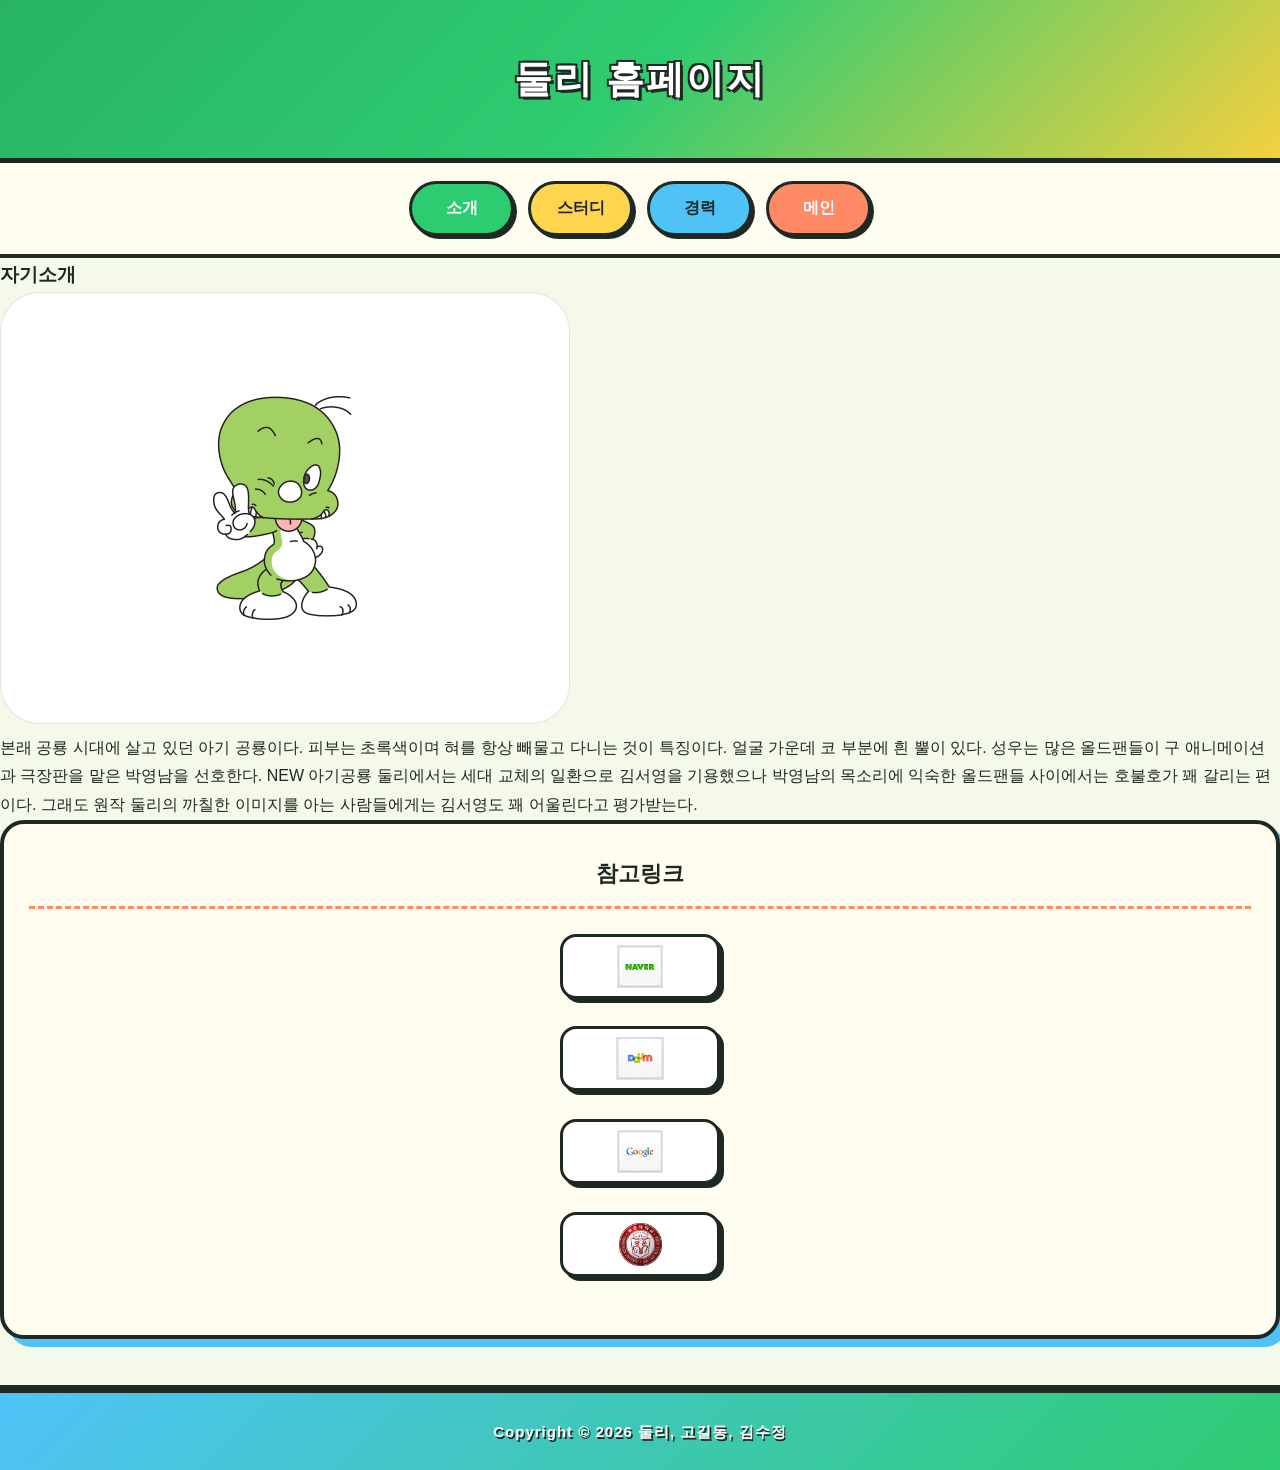
<file: index.html>
<!DOCTYPE html>
<html>
<head>
    <meta charset="UTF-8">
    <meta name="viewport" content="width=device-width, inital-scale=1.0">
    <title>개인 포트폴리오 웹앱</title>
    <link rel="stylesheet" type="text/css" href="mportpolio.css">
</head>
<body>
    <header>
        <h1>둘리 홈페이지</h1>
    </header>
    <nav>
        <span><a href="minfo.html">소개</a></span>
        <span><a href="mstudy.html">스터디</a></span>
        <span><a href="mcareer.html">경력</a></span>
        <span><a href="index.html">메인</a></span>
    </nav>
    <div class="constent">
        <section class="section01">
            <h3>자기소개</h3>
            <img src="content/stu.png">
            <p>
                본래 공룡 시대에 살고 있던 아기 공룡이다. 피부는 초록색이며 혀를 항상 빼물고
                다니는 것이 특징이다. 얼굴 가운데 코 부분에 흰 뿔이 있다.
                성우는 많은 올드팬들이 구 애니메이션과 극장판을 맡은 박영남을 선호한다.
                NEW 아기공룡 둘리에서는 세대 교체의 일환으로 김서영을 기용했으나
                박영남의 목소리에 익숙한 올드팬들 사이에서는 호불호가 꽤 갈리는 편이다.
                그래도 원작 둘리의 까칠한 이미지를 아는 사람들에게는 김서영도 꽤 어울린다고 평가받는다.
            </p>
        </section>
        <aside>
            <h3>참고링크</h3>
            <a href="http://www.naver.com">
                <img class="portal" src="content/naver.jpg">
            </a>
            <a href="http://www.daum.com">
                <img class="portal" src="content/daum.jpg">
            </a>
            <a href="http://www.google.com">
                <img class="portal" src="content/google.jpg">
            </a>
            <a href="http://www.kw.ac.kr">
                <img class="portal" src="content/kw.jpeg" width="50">
            </a>
        </aside>
    </div>
    <footer>
        <h2>Copyright &copy; 2026 둘리, 고길동, 김수정</h2>
    </footer>
</body>
</html>
</file>
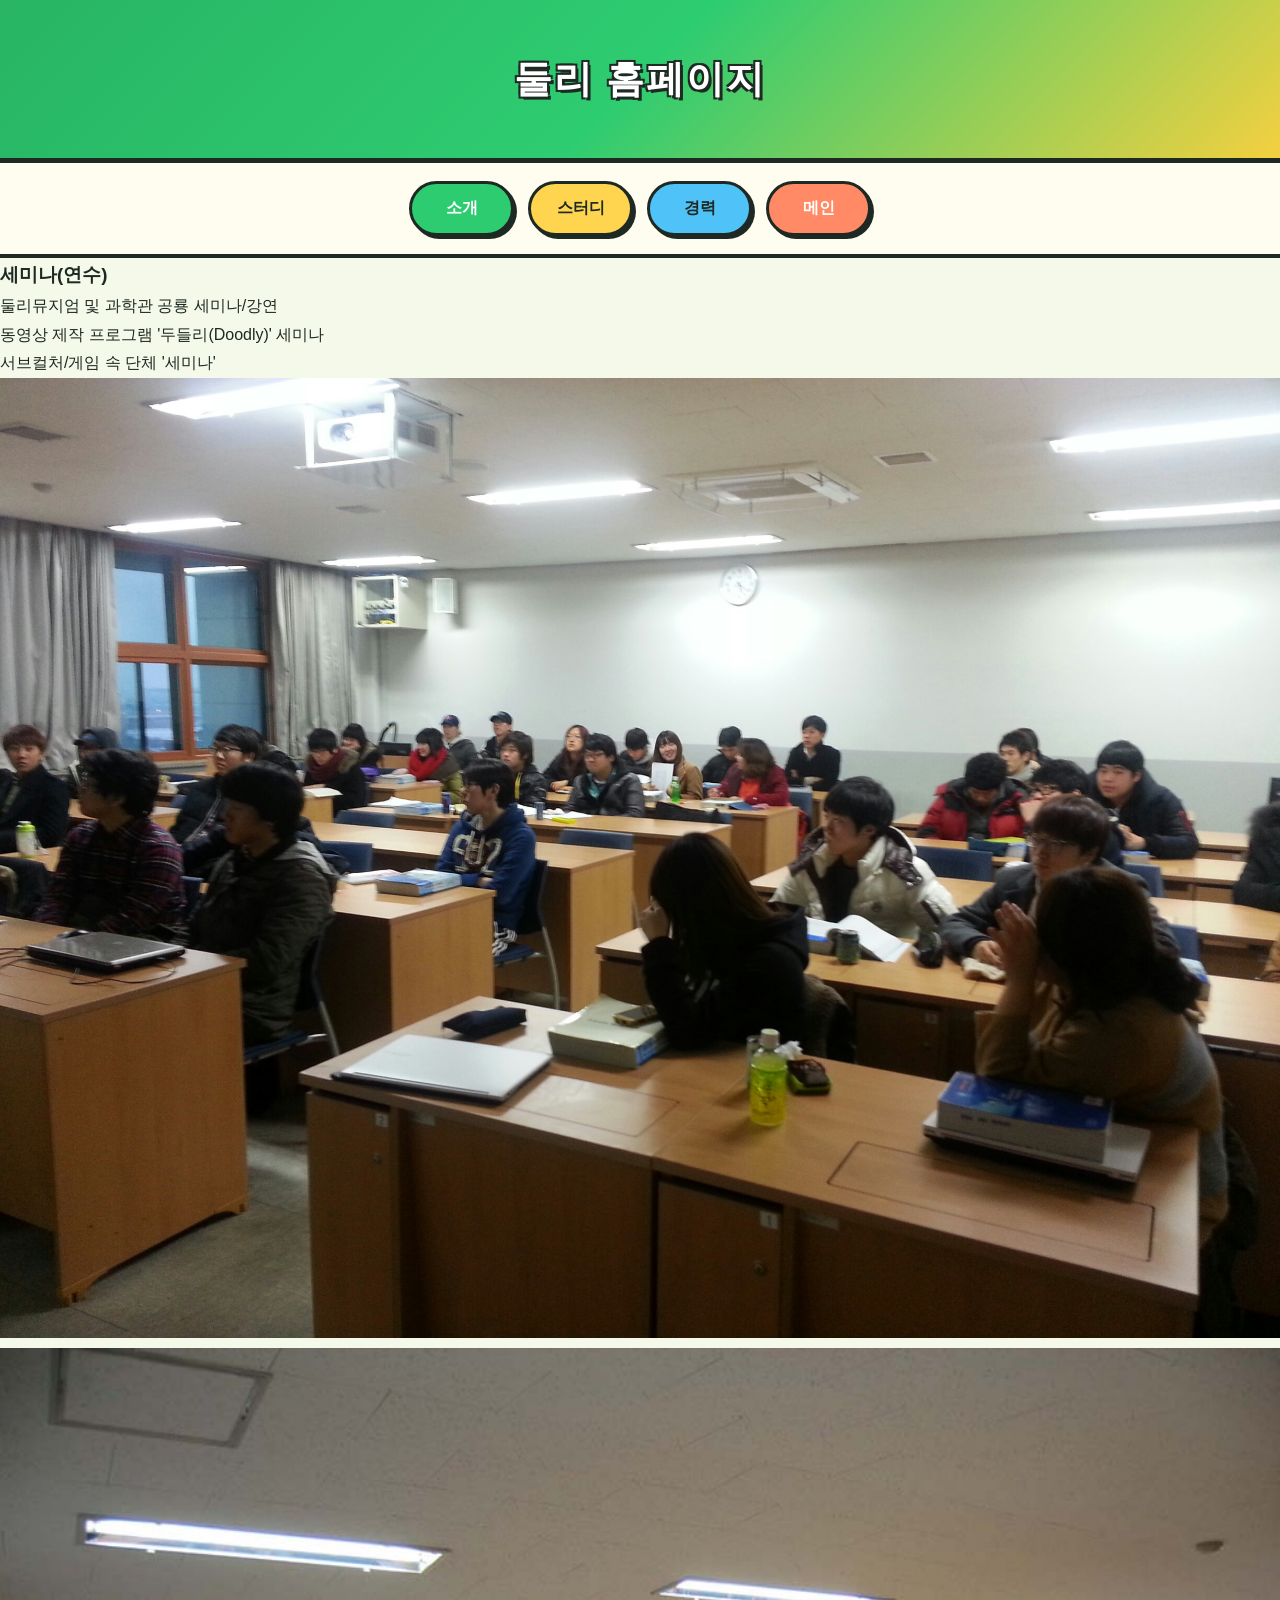
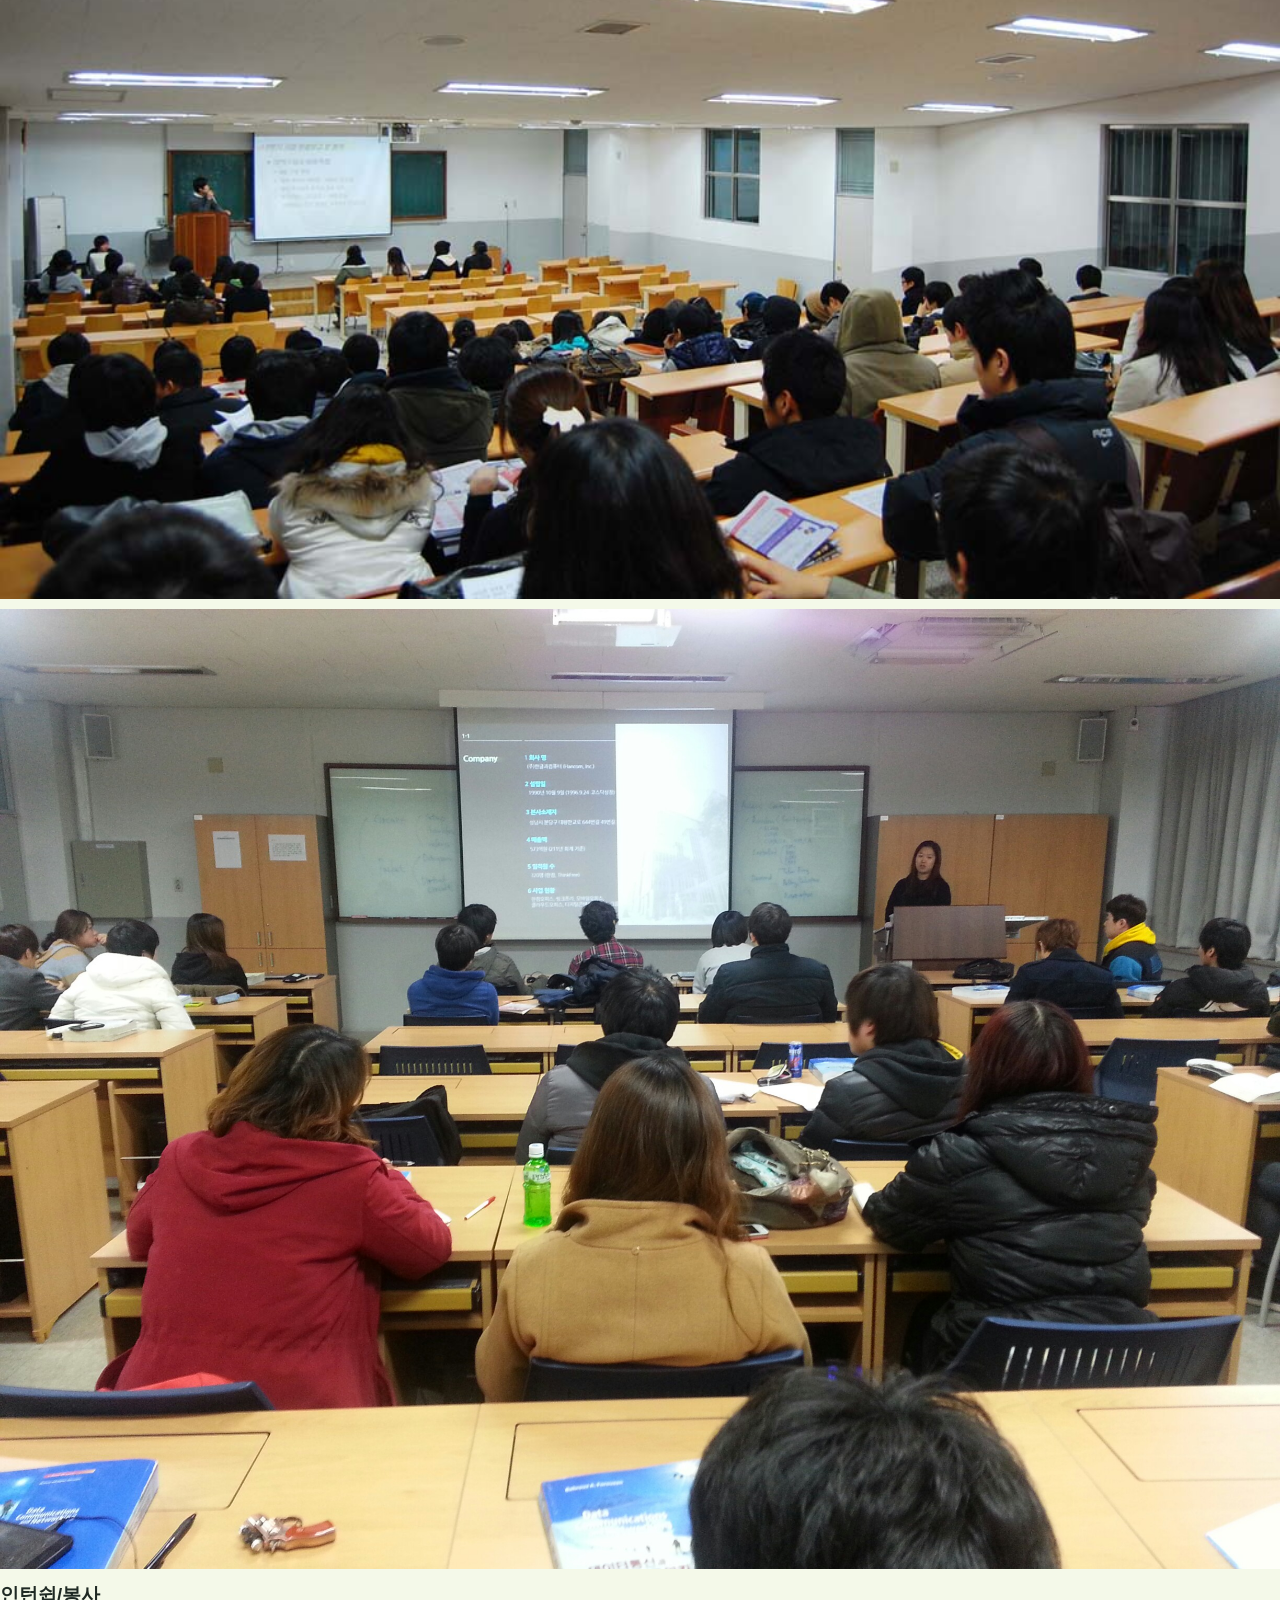
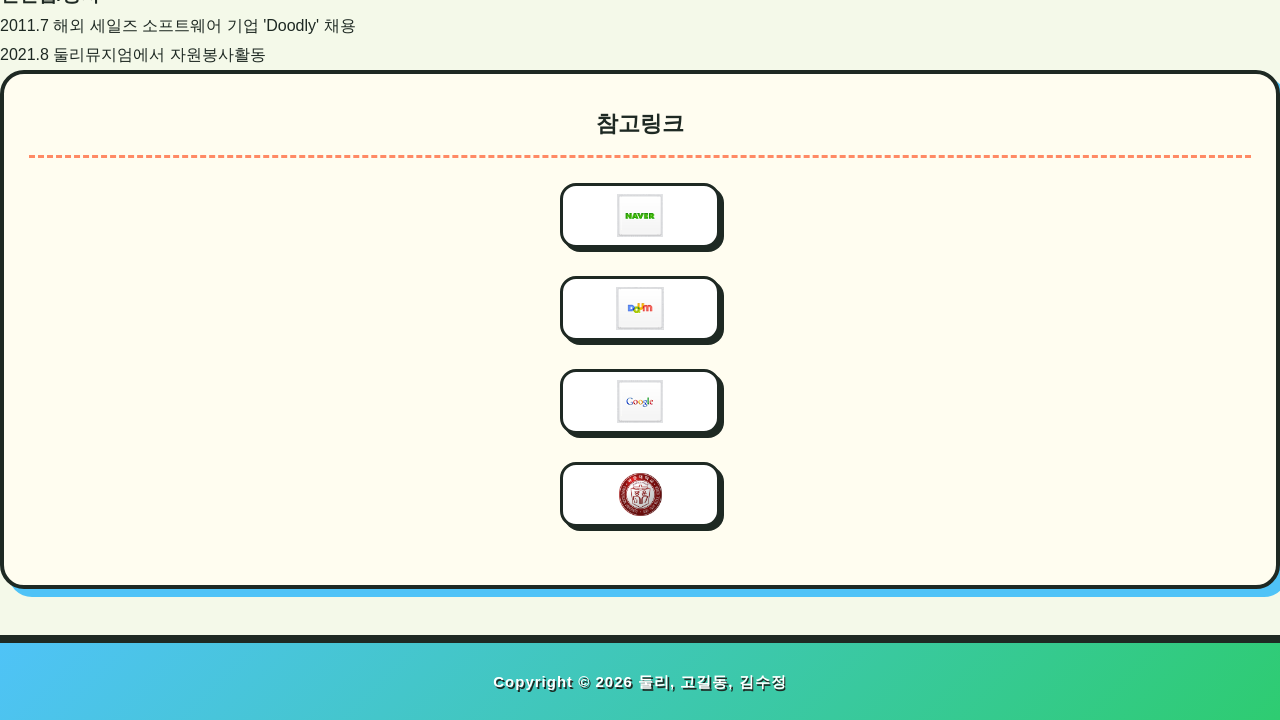
<file: mcareer.html>
<!DOCTYPE html>
<html>
<head>
    <meta charset="UTF-8">
    <meta name="viewport" content="width=device-width, inital-scale=1.0">
    <title>개인 포트폴리오 웹앱</title>
    <link rel="stylesheet" type="text/css" href="mportpolio.css">
</head>
<body>
    <header>
        <h1>둘리 홈페이지</h1>
    </header>
    <nav>
        <span><a href="minfo.html">소개</a></span>
        <span><a href="mstudy.html">스터디</a></span>
        <span><a href="mcareer.html">경력</a></span>
        <span><a href="index.html">메인</a></span>
    </nav>
    <div class="constent">
        <section class="section01">
            <h3>세미나(연수)</h3>
            <ul>
                <li>둘리뮤지엄 및 과학관 공룡 세미나/강연</li>
                <li>동영상 제작 프로그램 '두들리(Doodly)' 세미나</li>
                <li>서브컬처/게임 속 단체 '세미나'</li>
            </ul>
            <div id="pic-container">
                <img id="pic1" class="semi-pic" src="content/seminar1.jpg">
                <img id="pic1" class="semi-pic" src="content/seminar2.jpg">
                <img id="pic1" class="semi-pic" src="content/seminar3.jpg">
            </div>
            <h3>인턴쉽/봉사</h3>
            <ul>
                <li>2011.7 해외 세일즈 소프트웨어 기업 'Doodly' 채용</li>
                <li>2021.8 둘리뮤지엄에서 자원봉사활동</li>
            </ul>
        </section>
        <aside>
            <h3>참고링크</h3>
            <a href="http://www.naver.com">
                <img class="portal" src="content/naver.jpg">
            </a>
            <a href="http://www.daum.com">
                <img class="portal" src="content/daum.jpg">
            </a>
            <a href="http://www.google.com">
                <img class="portal" src="content/google.jpg">
            </a>
            <a href="http://www.kw.ac.kr">
                <img class="portal" src="content/kw.jpeg" width="50">
            </a>
        </aside>
    </div>
    <footer>
        <h2>Copyright &copy; 2026 둘리, 고길동, 김수정</h2>
    </footer>
</body>
</html>
</file>
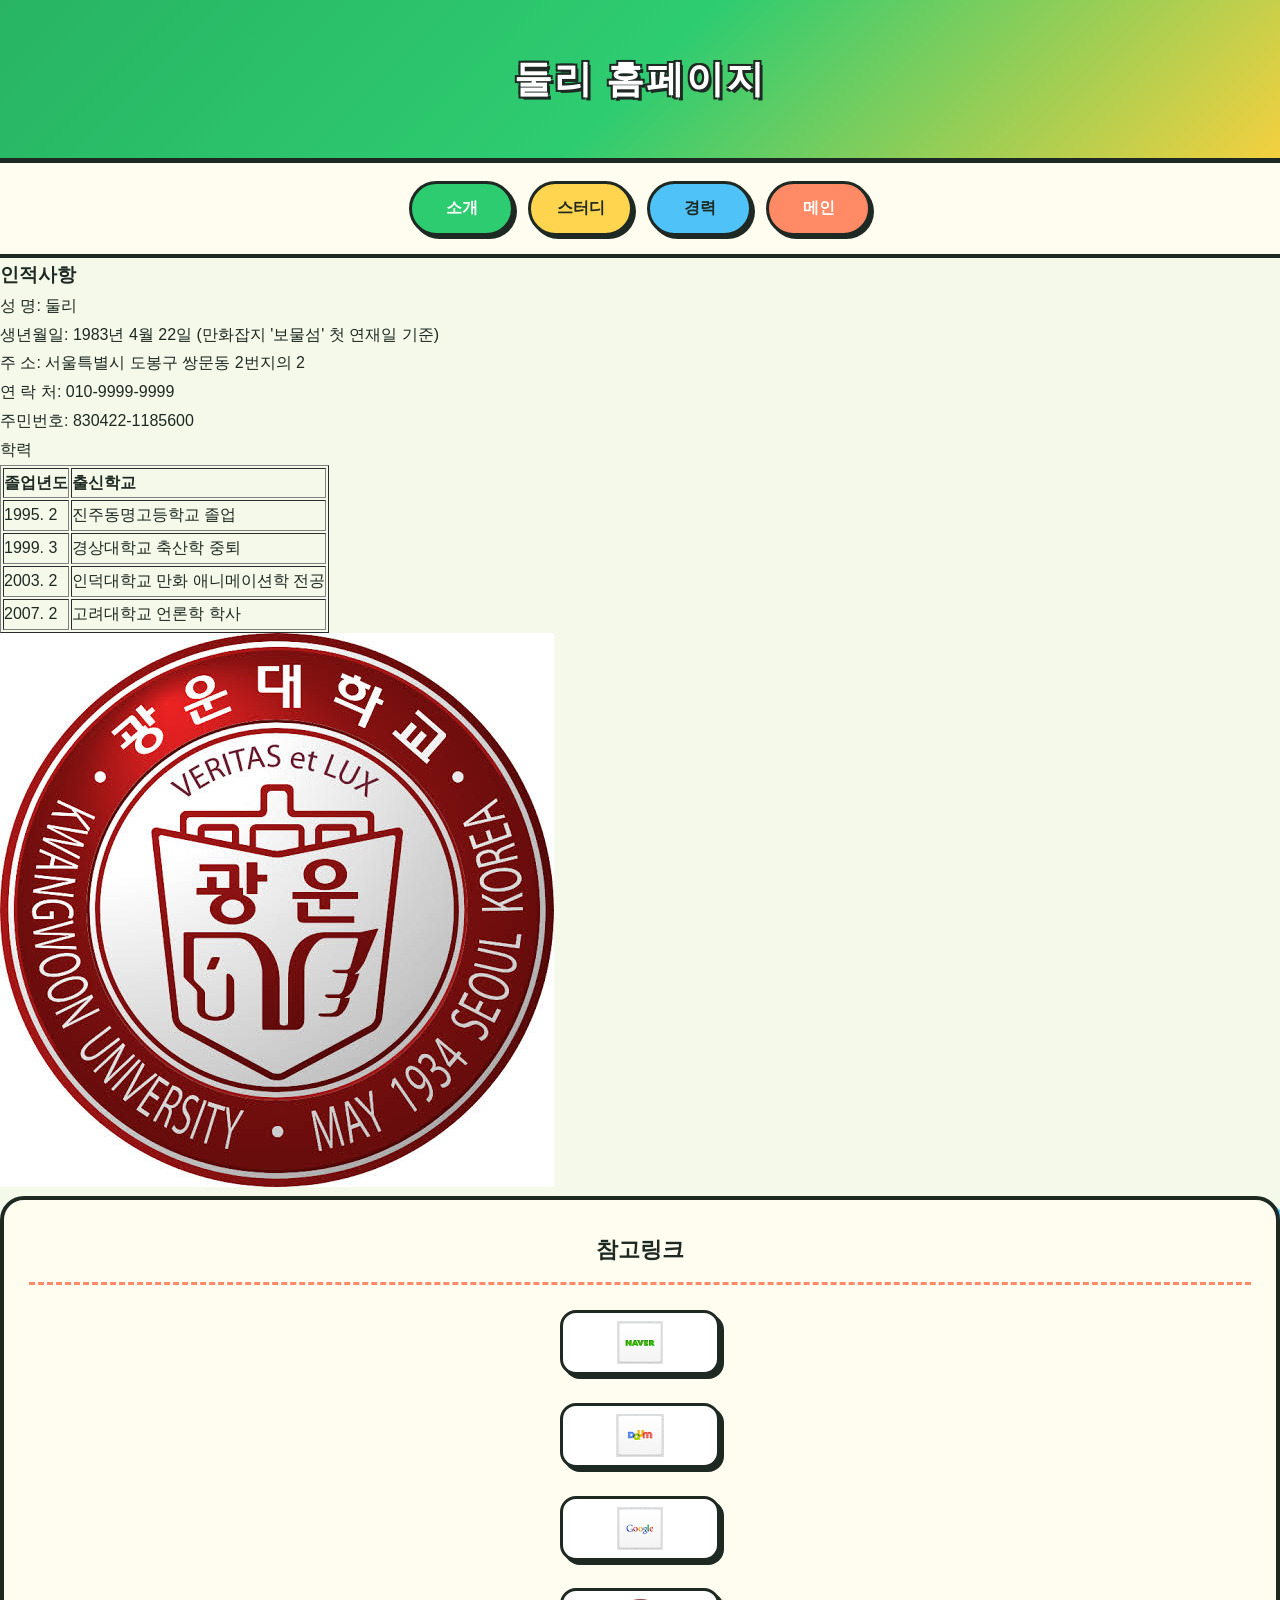
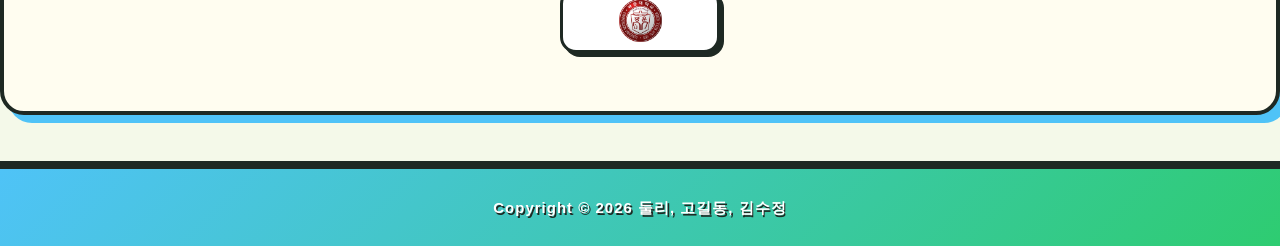
<file: minfo.html>
<!DOCTYPE html>
<html>
<head>
    <meta charset="UTF-8">
    <meta name="viewport" content="width=device-width, inital-scale=1.0">
    <title>개인 포트폴리오 웹앱</title>
    <link rel="stylesheet" type="text/css" href="mportpolio.css">
</head>
<body>
    <header>
        <h1>둘리 홈페이지</h1>
    </header>
    <nav>
        <span><a href="minfo.html">소개</a></span>
        <span><a href="mstudy.html">스터디</a></span>
        <span><a href="mcareer.html">경력</a></span>
        <span><a href="index.html">메인</a></span>
    </nav>
    <div class="constent">
        <section class="section01">
            <h3>인적사항</h3>
            <ul>
                <li>성   명: 둘리</li>
                <li>생년월일: 1983년 4월 22일 (만화잡지 '보물섬' 첫 연재일 기준)</li>
                <li>주    소: 서울특별시 도봉구 쌍문동 2번지의 2</li>
                <li>연 락 처: 010-9999-9999</li>
                <li>주민번호: 830422-1185600</li>
                <li>학력
                    <table id="year-table" border="1">
                        <thead>
                            <tr>
                                <th>졸업년도</th>
                                <th>출신학교</th>
                            </tr>
                        </thead>
                        <tbody>
                            <tr>
                                <td>1995. 2</td><td>진주동명고등학교 졸업</td>
                            </tr>
                            <tr>
                                <td>1999. 3</td><td>경상대학교 축산학 중퇴</td>
                            </tr>
                            <tr>
                                <td>2003. 2</td><td>인덕대학교 만화 애니메이션학 전공</td>
                            </tr>
                            <tr>
                                <td>2007. 2</td><td>고려대학교 언론학 학사</td>
                            </tr>
                        </tbody>
                    </table>
                </li>
            </ul>
        </section>
        <img id="logo" src="content/kw.jpeg">
        <aside>
            <h3>참고링크</h3>
            <a href="http://www.naver.com">
                <img class="portal" src="content/naver.jpg">
            </a>
            <a href="http://www.daum.com">
                <img class="portal" src="content/daum.jpg">
            </a>
            <a href="http://www.google.com">
                <img class="portal" src="content/google.jpg">
            </a>
            <a href="http://www.kw.ac.kr">
                <img class="portal" src="content/kw.jpeg" width="50">
            </a>
        </aside>
    </div>
    <footer>
        <h2>Copyright &copy; 2026 둘리, 고길동, 김수정</h2>
    </footer>
</body>
</html>
</file>
<file: mportpolio.css>
﻿/* ============================================
   mportpolio.css
   아기공룡 둘리 레트로 팝 애니메이션 스타일
   ============================================ */


/* ============================================
   1. 전체 페이지 기본 설정
   ============================================ */

* {
    margin: 0;
    padding: 0;
    box-sizing: border-box;
}

body {
    /* 굵직하고 친근한 폰트와 밝고 팝한 배경 */
    font-family: "Jalnan", "맑은 고딕", "Malgun Gothic", sans-serif;
    background-color: #F4F9E9; /* 레트로 애니메이션 배경톤 */
    color: #1E2923;
    line-height: 1.8;
}


/* ============================================
   2. 헤더 (비비드 둘리 그린 & 만화 패턴 느낌)
   ============================================ */

header {
    width: 100%;
    padding: 45px 20px;
    text-align: center;
    background: linear-gradient(135deg, #28B463 0%, #2ECC71 50%, #F4D03F 100%);
    border-bottom: 5px solid #1E2923; /* 만화 선화 느낌의 두꺼운 테두리 */
    box-shadow: 0 6px 0px #1E2923;
}

header h1 {
    color: #FFFFFF;
    font-size: 38px;
    font-weight: 900;
    letter-spacing: 2px;
    /* 만화 타이틀 스타일 텍스트 그림자 */
    text-shadow: 3px 3px 0px #1E2923, -2px -2px 0px #1E2923, 2px -2px 0px #1E2923, -2px 2px 0px #1E2923;
}


/* ============================================
   3. 내비게이션 (팝아트 버튼 스타일)
   ============================================ */

nav {
    width: 100%;
    display: flex;
    justify-content: center;
    align-items: center;
    gap: 14px;
    padding: 18px 20px;
    background-color: #FFFDF0;
    border-bottom: 4px solid #1E2923;
}

nav span {
    display: inline-block;
}

nav a {
    display: block;
    min-width: 105px;
    padding: 10px 22px;
    color: #1E2923;
    text-decoration: none;
    text-align: center;
    font-size: 16px;
    font-weight: 800;
    border-radius: 30px;
    border: 3px solid #1E2923; /* 진한 만화 외곽선 */
    box-shadow: 3px 3px 0px #1E2923; /* 만화 특유의 평면 3D 그림자 */
    transition: all 0.15s ease-in-out;
}


/* 각 캐릭터 포인트 원색 알록달록 매칭 */

nav span:nth-child(1) a {
    background-color: #2ECC71; /* 둘리 초록 */
    color: #FFFFFF;
}

nav span:nth-child(2) a {
    background-color: #FFD54F; /* 희동이 노랑 */
}

nav span:nth-child(3) a {
    background-color: #4FC3F7; /* 또치 하늘색 */
}

nav span:nth-child(4) a {
    background-color: #FF8A65; /* 도우너/마이콜 코랄 주황 */
    color: #FFFFFF;
}


/* 메뉴 마우스 오버 (눌리는 애니메이션) */

nav a:hover {
    background-color: #FF1744; /* 마이콜 락스타 레드 */
    color: #FFFFFF;
    transform: translate(2px, 2px);
    box-shadow: 1px 1px 0px #1E2923;
}


/* ============================================
   4. 메인 콘텐츠 영역
   ============================================ */

.content {
    width: 90%;
    max-width: 1100px;
    margin: 40px auto;
    display: flex;
    gap: 30px;
    align-items: stretch;
}


/* ============================================
   5. 자기소개 영역 (만화 컷/말풍선 스타일)
   ============================================ */

.section1 {
    flex: 3;
    padding: 35px;
    background-color: #FFFFFF;
    border: 4px solid #1E2923;
    border-radius: 24px;
    box-shadow: 8px 8px 0px #28B463; /* 둘리 초록 입체 그림자 */
}

.section1 h3 {
    margin-bottom: 25px;
    padding-bottom: 12px;
    color: #1E2923;
    font-size: 26px;
    font-weight: 900;
    border-bottom: 4px dashed #FFD54F; /* 노란 점선 */
}

#pic1{
    width:100%;
}

/* ============================================
   6. 학생 사진 (레트로 만화 액자)
   ============================================ */

#stu-pic {
    width: 180px;
    height: 220px;
    object-fit: cover;
    float: left;
    margin: 0 28px 18px 0;
    padding: 8px;
    background-color: #FFD54F; /* 희동이 옐로우 프레임 */
    border: 3px solid #1E2923;
    border-radius: 18px;
    box-shadow: 5px 5px 0px #1E2923;
    transition: all 0.2s ease;
}

#stu-pic:hover {
    transform: rotate(-3deg) scale(1.03); /* 애니메이션처럼 삐뚤어지는 효과 */
    box-shadow: 7px 7px 0px #FF1744;
}


/* ============================================
   7. 자기소개 텍스트
   ============================================ */

.section1 p {
    font-size: 16px;
    color: #2C3E35;
    text-align: justify;
    line-height: 2;
    word-break: keep-all;
    font-weight: 600;
}


/* float 해제 */

.section1::after {
    content: "";
    display: block;
    clear: both;
}


/* ============================================
   8. 참조 링크 영역 (사이드바)
   ============================================ */

aside {
    flex: 1;
    min-width: 230px;
    padding: 30px 25px;
    background-color: #FFFDF0;
    border: 4px solid #1E2923;
    border-radius: 24px;
    text-align: center;
    box-shadow: 8px 8px 0px #4FC3F7; /* 또치 하늘색 입체 그림자 */
}

aside h3 {
    margin-bottom: 25px;
    padding-bottom: 12px;
    color: #1E2923;
    font-size: 22px;
    font-weight: 900;
    border-bottom: 3px dashed #FF8A65;
}


/* ============================================
   9. 포털 사이트 이미지
   ============================================ */

aside a {
    display: block;
    margin: 18px auto;
    text-decoration: none;
}

.portal {
    width: 160px;
    height: 65px;
    object-fit: contain;
    padding: 8px;
    background-color: #FFFFFF;
    border: 3px solid #1E2923;
    border-radius: 16px;
    box-shadow: 4px 4px 0px #1E2923;
    transition: all 0.2s ease;
}

.portal:hover {
    transform: translate(-2px, -2px);
    box-shadow: 6px 6px 0px #FFD54F;
}


/* ============================================
   10. 푸터 (빙하 레트로 그라데이션)
   ============================================ */

footer {
    width: 100%;
    margin-top: 50px;
    padding: 25px 20px;
    text-align: center;
    background: linear-gradient(135deg, #4FC3F7 0%, #2ECC71 100%);
    border-top: 4px solid #1E2923;
    box-shadow: 0 -4px 0px #1E2923;
}

footer h2 {
    color: #FFFFFF;
    font-size: 15px;
    font-weight: 800;
    letter-spacing: 1px;
    text-shadow: 1.5px 1.5px 0px #1E2923;
}


/* ============================================
   11. 반응형 웹
   ============================================ */

@media screen and (max-width: 768px) {

    header {
        padding: 30px 15px;
    }

    header h1 {
        font-size: 28px;
    }

    nav {
        flex-wrap: wrap;
        gap: 10px;
    }

    nav a {
        min-width: 80px;
        padding: 8px 16px;
        font-size: 14px;
    }

    .content {
        width: 92%;
        flex-direction: column;
        margin: 25px auto;
    }

    .section1 {
        padding: 25px;
    }

    #stu-pic {
        float: none;
        display: block;
        width: 160px;
        height: 200px;
        margin: 0 auto 25px auto;
    }

    .section1 p {
        font-size: 15px;
        text-align: left;
    }

    aside {
        width: 100%;
        min-width: 0;
    }

    .portal {
        width: 150px;
    }
}


/* ============================================
   12. 작은 스마트폰 화면
   ============================================ */

@media screen and (max-width: 480px) {

    header h1 {
        font-size: 23px;
    }

    nav {
        padding: 12px;
    }

    nav span {
        width: 47%;
    }

    nav a {
        width: 100%;
    }

    .section1 h3,
    aside h3 {
        font-size: 20px;
    }

    footer h2 {
        font-size: 12px;
    }
}
</file>
